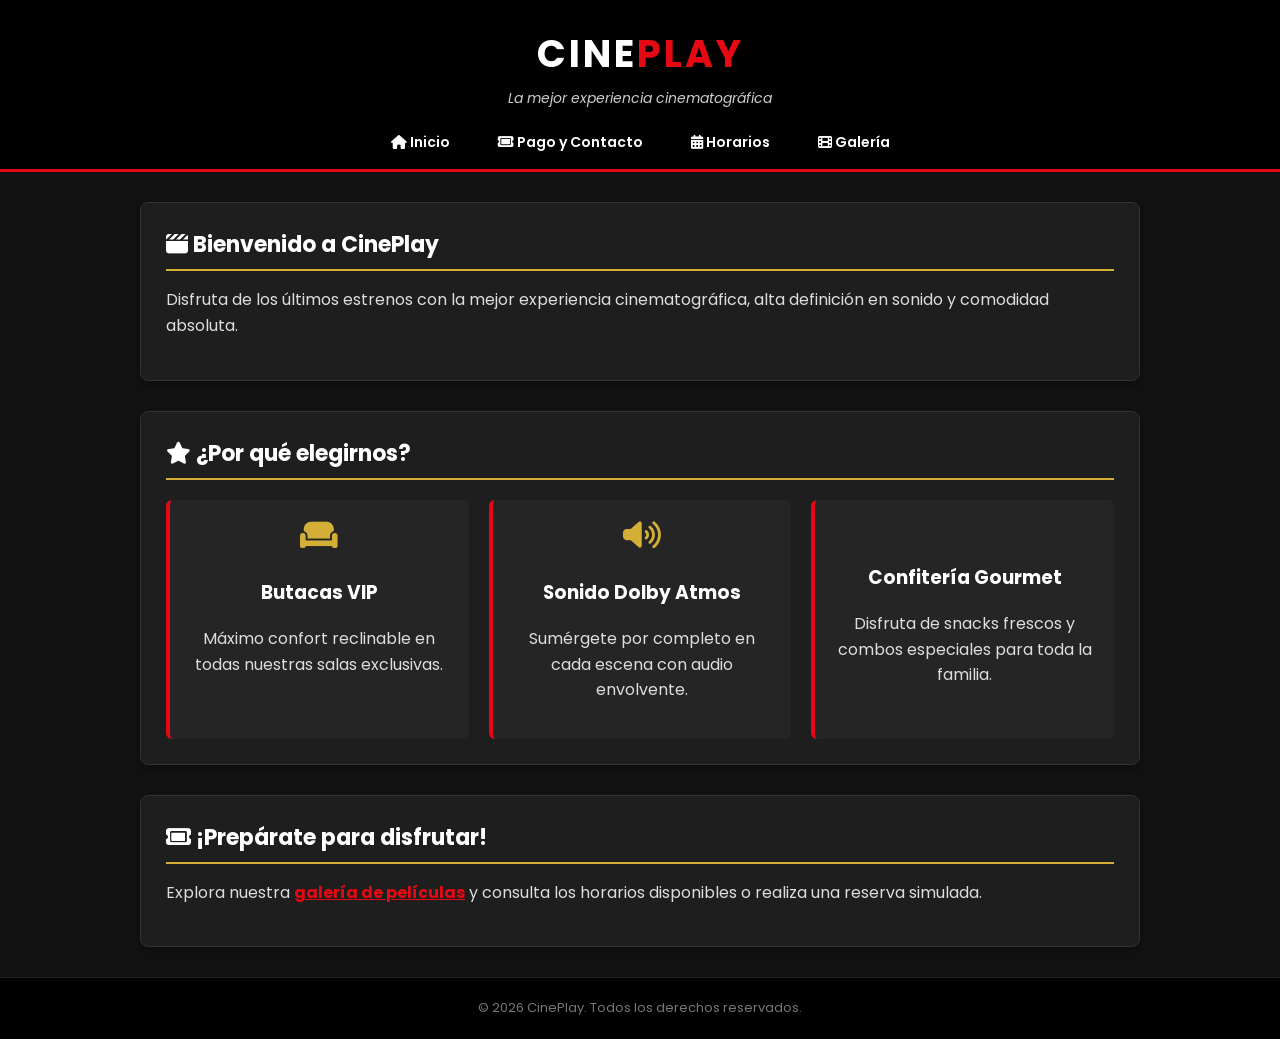
<file: Proyecto-CinePlay 2do avance/public_html/index.html>
<!DOCTYPE html>
<html lang="es">
<head>
    <title>CinePlay - Inicio</title>
    <meta charset="UTF-8">
    <meta name="viewport" content="width=device-width, initial-scale=1.0">
    
    <!-- Google Fonts & Font Awesome (Íconos) -->
    <link rel="preconnect" href="https://fonts.googleapis.com">
    <link rel="preconnect" href="https://fonts.gstatic.com" crossorigin>
    <link href="https://fonts.googleapis.com/css2?family=Poppins:wght@300;400;500;600;700&display=swap" rel="stylesheet">
    <link rel="stylesheet" href="https://cdnjs.cloudflare.com/ajax/libs/font-awesome/6.4.0/css/all.min.css">
    
    <!-- Conexión con la hoja de estilos -->
    <link rel="stylesheet" href="estilos.css">
</head>
<body>

    <!-- ENCABEZADO Y LOGO DE CINEPLAY -->
    <header>
        <h1>
            <span>CINE</span><span>PLAY</span>
        </h1>
        <p>La mejor experiencia cinematográfica</p>

        <!-- Menú de navegación con íconos -->
        <nav>
            <ul>
                <li><a href="index.html"><i class="fa-solid fa-house"></i> Inicio</a></li>
                <li><a href="pago-contacto.html"><i class="fa-solid fa-ticket"></i> Pago y Contacto</a></li>
                <li><a href="horarios.html"><i class="fa-solid fa-calendar-days"></i> Horarios</a></li>
                <li><a href="galeria.html"><i class="fa-solid fa-film"></i> Galería</a></li>
            </ul>
        </nav>
    </header>

    <!-- CONTENIDO PRINCIPAL -->
    <main>

        <!-- Sección de bienvenida -->
        <section>
            <h2><i class="fa-solid fa-clapperboard"></i> Bienvenido a CinePlay</h2>
            <p>
                Disfruta de los últimos estrenos con la mejor
                experiencia cinematográfica, alta definición en sonido y comodidad absoluta.
            </p>
        </section>

        <!-- Sección de Beneficios implementada con CSS GRID (Requisito Rúbrica) -->
        <section>
            <h2><i class="fa-solid fa-star"></i> ¿Por qué elegirnos?</h2>
            <div class="grid-beneficios">
                <div class="card-beneficio">
                    <i class="fa-solid fa-couch"></i>
                    <h3>Butacas VIP</h3>
                    <p>Máximo confort reclinable en todas nuestras salas exclusivas.</p>
                </div>
                <div class="card-beneficio">
                    <i class="fa-solid fa-volume-high"></i>
                    <h3>Sonido Dolby Atmos</h3>
                    <p>Sumérgete por completo en cada escena con audio envolvente.</p>
                </div>
                <div class="card-beneficio">
                    <i class="fa-solid fa-popcorn"></i>
                    <h3>Confitería Gourmet</h3>
                    <p>Disfruta de snacks frescos y combos especiales para toda la familia.</p>
                </div>
            </div>
        </section>

        <!-- Sección de invitación -->
        <section>
            <h2><i class="fa-solid fa-ticket"></i> ¡Prepárate para disfrutar!</h2>
            <p>
                Explora nuestra <a href="galeria.html" style="color: #e50914; font-weight: bold;">galería de películas</a> y consulta
                los horarios disponibles o realiza una reserva simulada.
            </p>
        </section>

    </main>

    <!-- PIE DE PÁGINA -->
    <footer>
        <p>&copy; 2026 CinePlay. Todos los derechos reservados.</p>
    </footer>

</body>
</html>
</file>
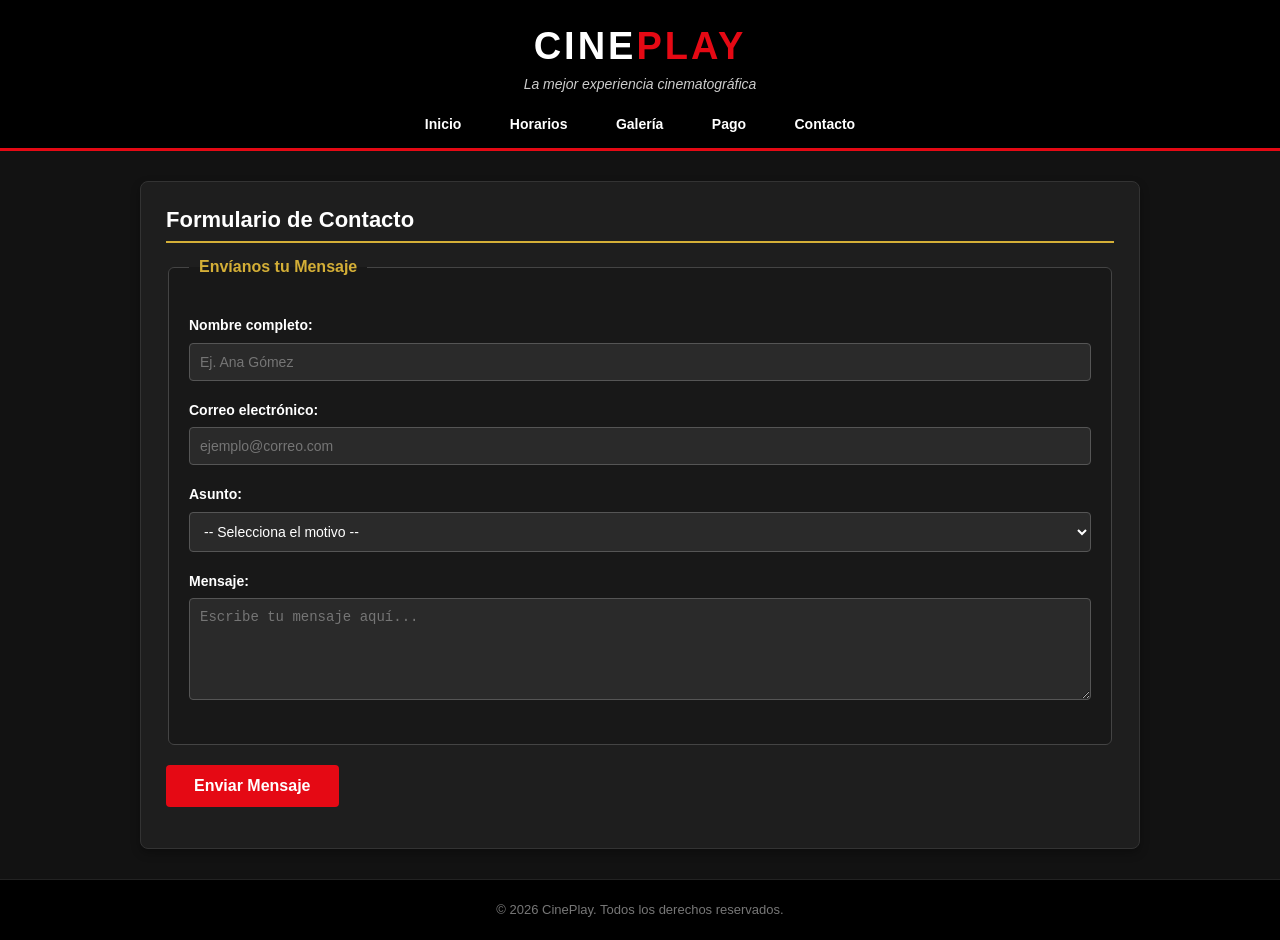
<file: Proyecto-CinePlay 2do avance/public_html/form-contacto.html>
<!DOCTYPE html>
<html lang="en">

<head>
    <meta charset="UTF-8">
    <meta name="viewport" content="width=device-width, initial-scale=1.0">
    <link rel="stylesheet" href="estilos.css">

    <title>Document</title>
</head>

<body>
            <header>
            <h1>
                <span>CINE</span><span>PLAY</span>
            </h1>

            <p>La mejor experiencia cinematográfica</p>

            <!-- Menú de navegación -->
            <nav>
                <ul>
                <li><a href="index.html">Inicio</a></li>
                <li><a href="horarios.html">Horarios</a></li>
                <li><a href="galeria.html">Galería</a></li>
                <li><a href="pago-contacto.html">Pago</a></li>
                <li><a href="form-contacto.html">Contacto</a></li>

                </ul>
            </nav>    
        </header>
    <main>
        <!-- FORMULARIO DE CONTACTO -->
        <section>
            <h2>Formulario de Contacto</h2>

            <form action="tabla-contacto.html" method="get">

                <fieldset>
                    <legend>Envíanos tu Mensaje</legend>

                    <p>
                        <label for="nombre-contacto">
                            Nombre completo:
                        </label><br>

                        <input type="text" id="nombre-contacto" name="nombre_contacto" placeholder="Ej. Ana Gómez"
                            required>
                    </p>

                    <p>
                        <label for="email-contacto">
                            Correo electrónico:
                        </label><br>

                        <input type="email" id="email-contacto" name="email_contacto" placeholder="ejemplo@correo.com"
                            required>
                    </p>

                    <p>
                        <label for="asunto">
                            Asunto:
                        </label><br>

                        <select id="asunto" name="asunto" required>
                            <option value="">
                                -- Selecciona el motivo --
                            </option>

                            <option value="consulta">
                                Consulta General
                            </option>

                            <option value="reclamo">
                                Reclamo / Queja
                            </option>

                            <option value="sugerencia">
                                Sugerencia
                            </option>
                        </select>
                    </p>

                    <p>
                        <label for="mensaje">
                            Mensaje:
                        </label><br>

                        <textarea id="mensaje" name="mensaje" rows="5" cols="40"
                            placeholder="Escribe tu mensaje aquí..." required></textarea>
                    </p>

                </fieldset>

                <p>
                    <button type="submit">
                        Enviar Mensaje
                    </button>
                </p>

            </form>
        </section>

    </main>
    <!-- PIE DE PÁGINA -->
    <footer>
        <p>&copy; 2026 CinePlay. Todos los derechos reservados.</p>
    </footer>
</body>

</html>
</file>
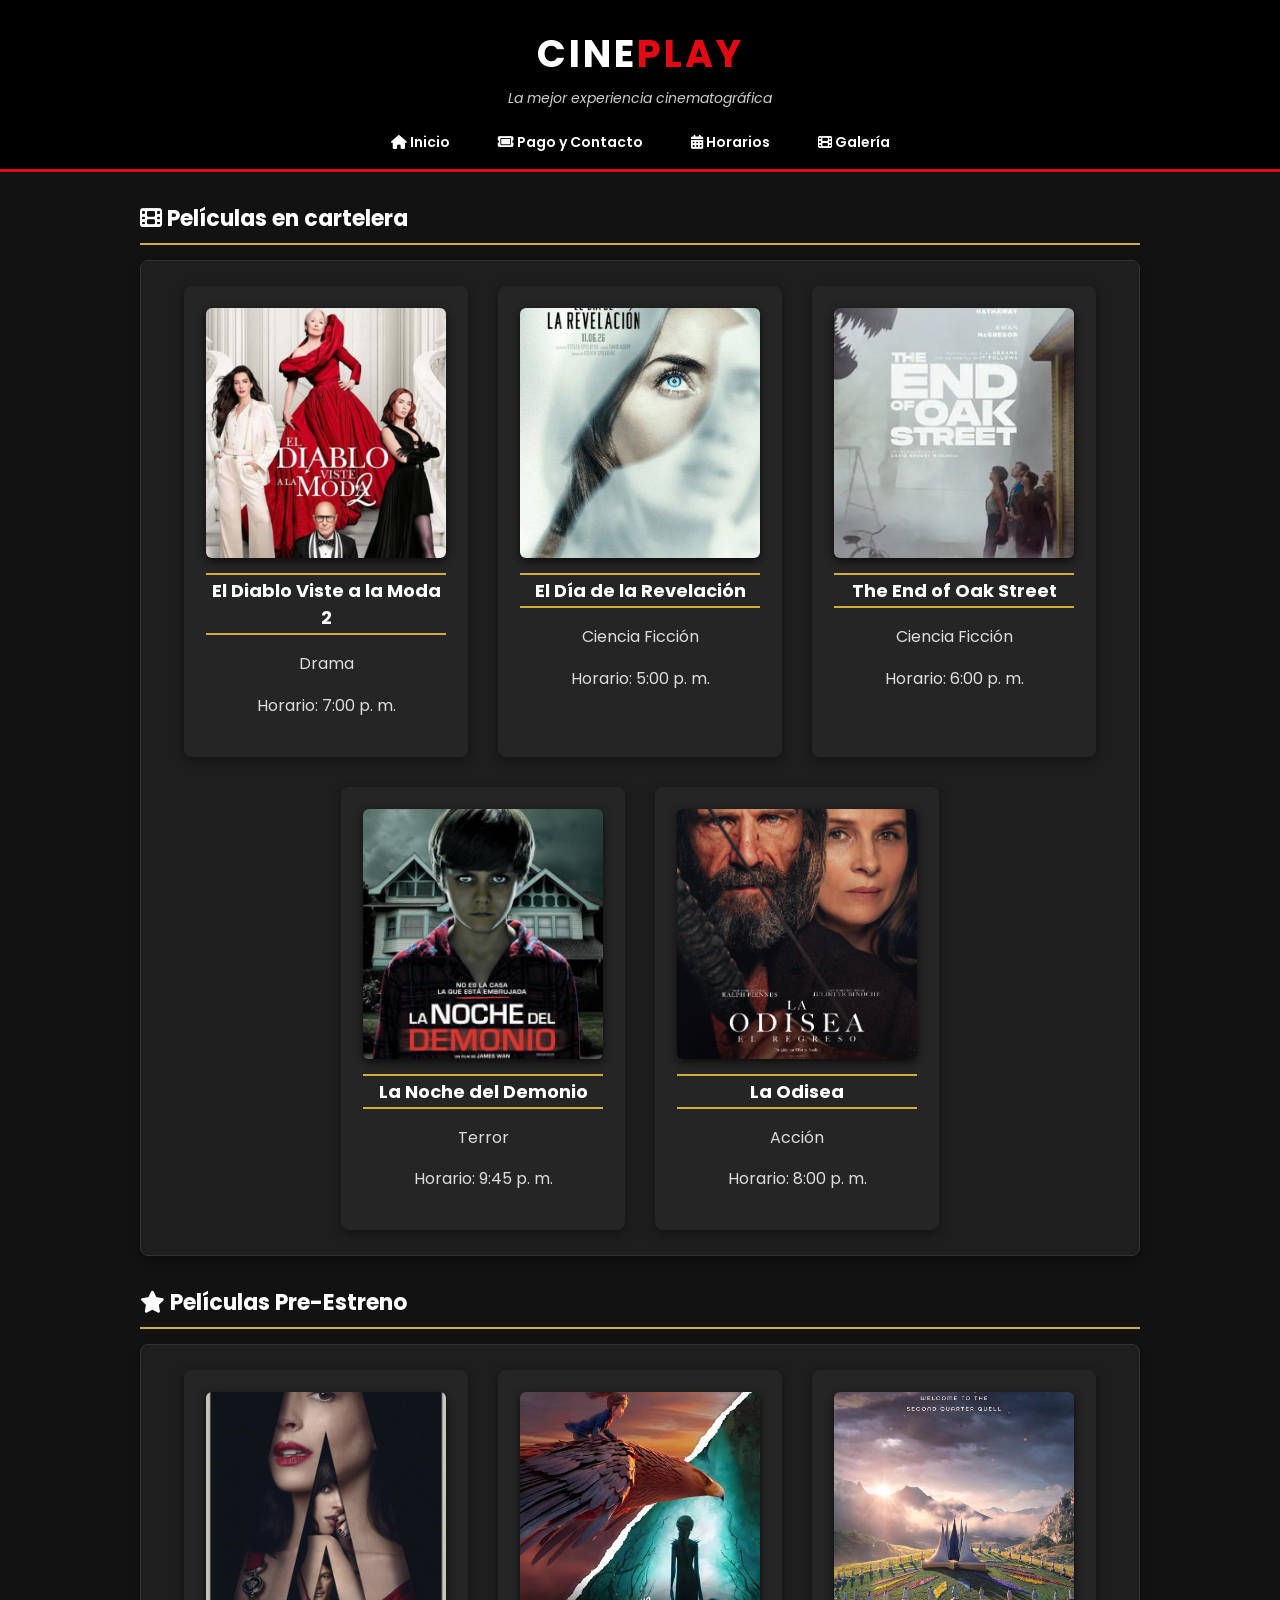
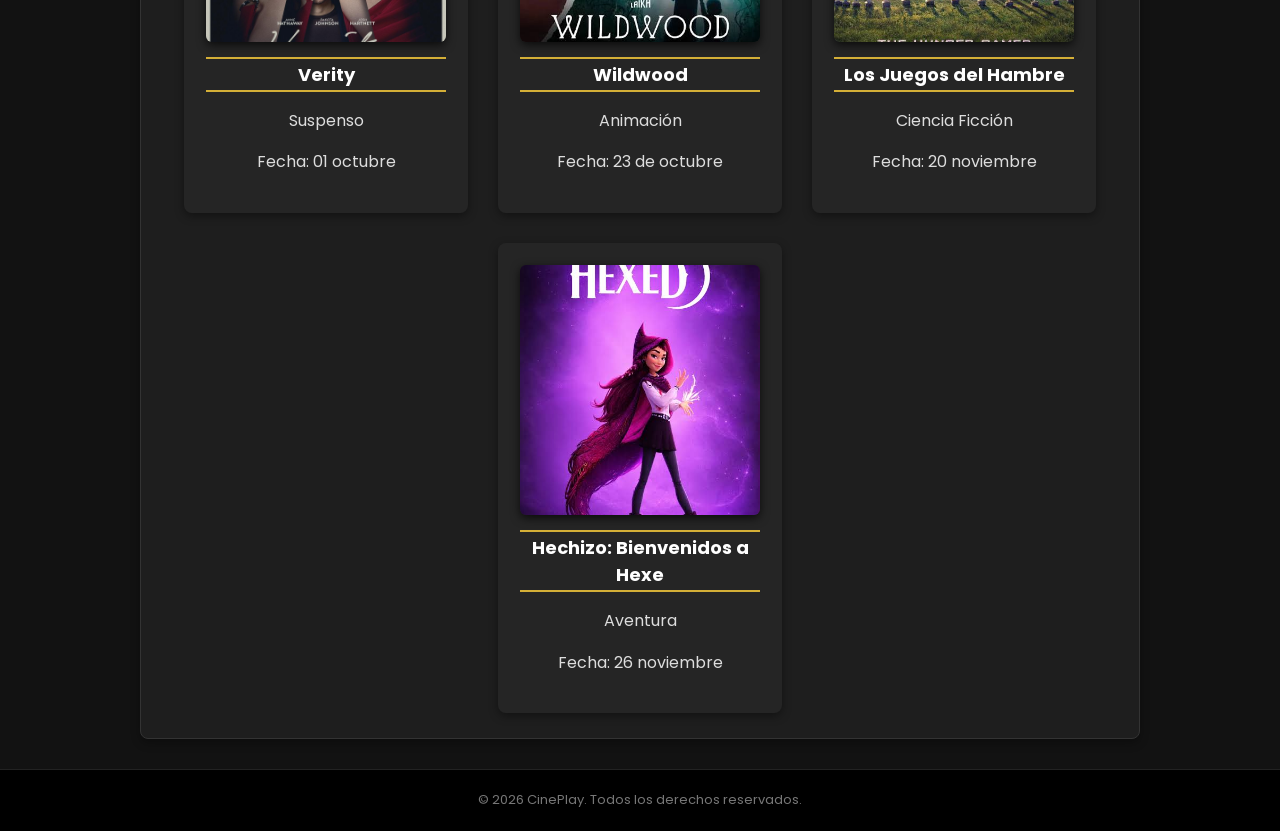
<file: Proyecto-CinePlay 2do avance/public_html/galeria.html>
<!DOCTYPE html>
<html lang="es">
    <head>
        <title>CinePlay - Galería</title>
        <meta charset="UTF-8">
        <meta name="viewport" content="width=device-width, initial-scale=1.0">

        <!-- Google Fonts & Font Awesome -->
        <link rel="preconnect" href="https://fonts.googleapis.com">
        <link rel="preconnect" href="https://fonts.gstatic.com" crossorigin>
        <link href="https://fonts.googleapis.com/css2?family=Poppins:wght@300;400;500;600;700&display=swap" rel="stylesheet">
        <link rel="stylesheet" href="https://cdnjs.cloudflare.com/ajax/libs/font-awesome/6.4.0/css/all.min.css">

        <!-- Conexión con la hoja de estilos -->
        <link rel="stylesheet" href="galeria.css">
        <link rel="stylesheet" href="estilos.css">
    </head>

    <body>

        <!-- ENCABEZADO Y LOGO DE CINEPLAY -->
        <header>
            <h1>
                <span>CINE</span><span>PLAY</span>
            </h1>

            <p>La mejor experiencia cinematográfica</p>

            <!-- Menú de navegación con íconos -->
            <nav>
                <ul>
                    <li><a href="index.html"><i class="fa-solid fa-house"></i> Inicio</a></li>
                    <li><a href="pago-contacto.html"><i class="fa-solid fa-ticket"></i> Pago y Contacto</a></li>
                    <li><a href="horarios.html"><i class="fa-solid fa-calendar-days"></i> Horarios</a></li>
                    <li><a href="galeria.html"><i class="fa-solid fa-film"></i> Galería</a></li>
                </ul>
            </nav>    
        </header>

        <main>
            <h2><i class="fa-solid fa-film"></i> Películas en cartelera</h2>
            <section class="cartelera1">

                <article class="pelicula">
                    <div class="poster"><img src="img/Moda2.jpg" alt="El Diablo Viste a la Moda 2"></div>
                    <h4>El Diablo Viste a la Moda 2</h4>
                    <p>Drama</p>
                    <p>Horario: 7:00 p. m.</p>
                </article>

                <article class="pelicula">
                    <div class="poster"><img src="img/Revelacion.jpg" alt="El Día de la Revelación"></div>
                    <h4>El Día de la Revelación</h4>
                    <p>Ciencia Ficción</p>
                    <p>Horario: 5:00 p. m.</p>
                </article>    

                <article class="pelicula">
                    <div class="poster"><img src="img/EndOakStreet.jpg" alt="The End of Oak Street"></div>
                    <h4>The End of Oak Street</h4>
                    <p>Ciencia Ficción</p>
                    <p>Horario: 6:00 p. m.</p>
                </article>

                <article class="pelicula">
                    <div class="poster"><img src="img/NocheDemonio.jpg" alt="La Noche del Demonio"></div>
                    <h4>La Noche del Demonio</h4>
                    <p>Terror</p>
                    <p>Horario: 9:45 p. m.</p>
                </article>

                <article class="pelicula">
                    <div class="poster"><img src="img/Odisea.jpg" alt="La Odisea"></div>
                    <h4>La Odisea</h4>
                    <p>Acción</p>
                    <p>Horario: 8:00 p. m.</p>
                </article>
            </section>

            <h2><i class="fa-solid fa-star"></i> Películas Pre-Estreno</h2>
            <section class="cartelera2">

                <article class="pelicula">
                    <div class="poster"><img src="img/Verity.jpg" alt="Verity"></div>
                    <h4>Verity</h4>
                    <p>Suspenso</p>
                    <p>Fecha: 01 octubre</p>
                </article>

                <article class="pelicula">
                    <div class="poster"><img src="img/Wildwood.jpg" alt="Wildwood"></div>
                    <h4>Wildwood</h4>
                    <p>Animación</p>
                    <p>Fecha: 23 de octubre</p>
                </article>

                <article class="pelicula">
                    <div class="poster"><img src="img/HungerGames.jpg" alt="Los Juegos del Hambre"></div>
                    <h4>Los Juegos del Hambre</h4>
                    <p>Ciencia Ficción</p>
                    <p>Fecha: 20 noviembre</p>
                </article>

                <article class="pelicula">
                    <div class="poster"><img src="img/Hexed.jpg" alt="Hechizo"></div>
                    <h4>Hechizo: Bienvenidos a Hexe</h4>
                    <p>Aventura</p>
                    <p>Fecha: 26 noviembre</p>
                </article>

            </section>

        </main>

        <!-- PIE DE PÁGINA -->
        <footer>
            <p>&copy; 2026 CinePlay. Todos los derechos reservados.</p>
        </footer>
    </body>
</html>
</file>
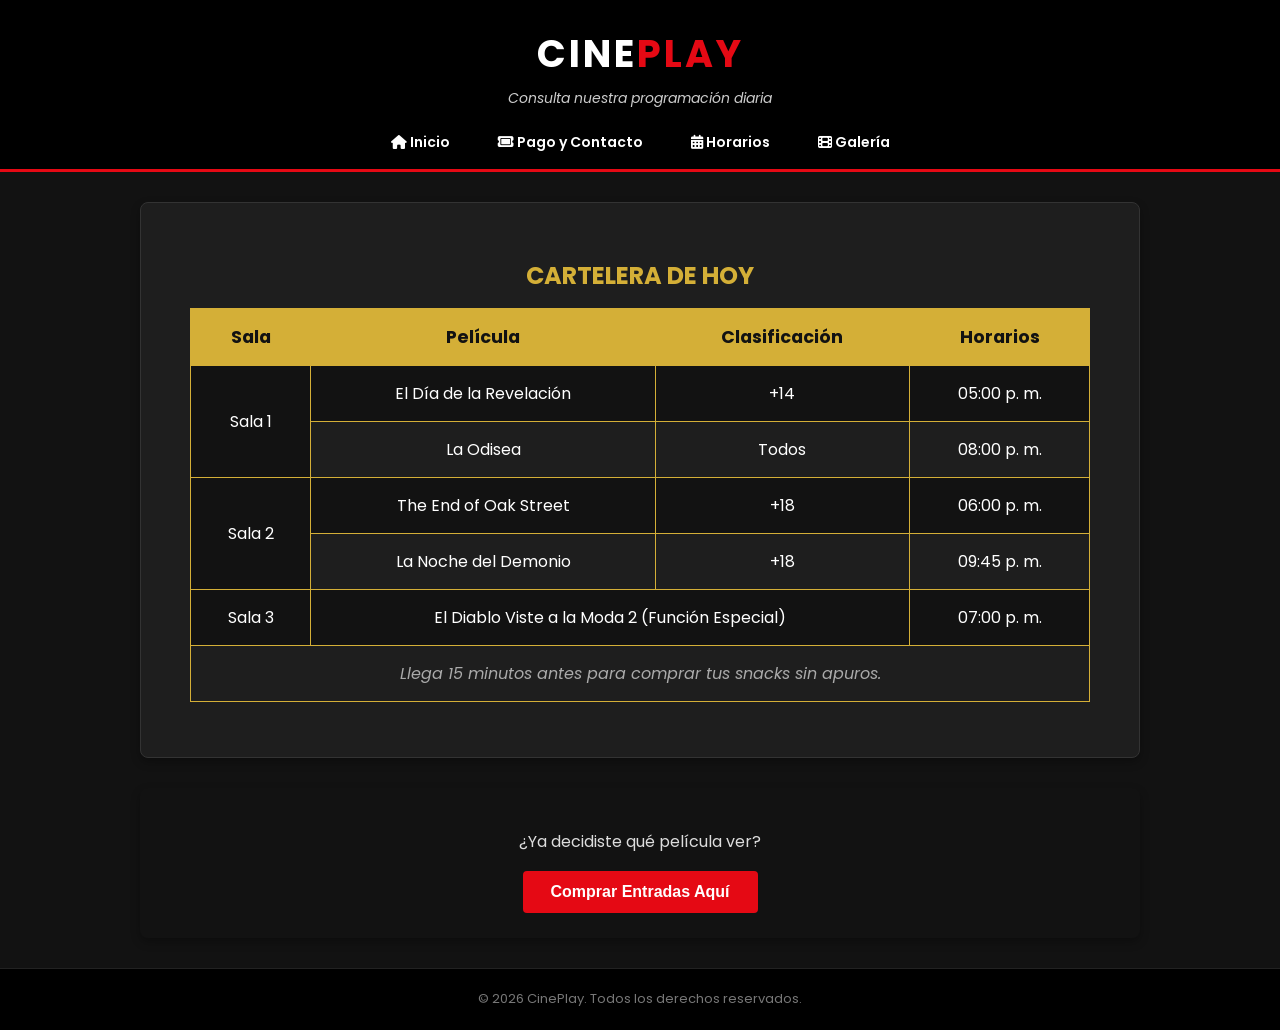
<file: Proyecto-CinePlay 2do avance/public_html/horarios.html>
<!DOCTYPE html>
<html lang="es">
<head>
    <title>CinePlay - Horarios</title>
    <meta charset="UTF-8">
    <meta name="viewport" content="width=device-width, initial-scale=1.0">
    
    <!-- Google Fonts & Font Awesome -->
    <link rel="preconnect" href="https://fonts.googleapis.com">
    <link rel="preconnect" href="https://fonts.gstatic.com" crossorigin>
    <link href="https://fonts.googleapis.com/css2?family=Poppins:wght@300;400;500;600;700&display=swap" rel="stylesheet">
    <link rel="stylesheet" href="https://cdnjs.cloudflare.com/ajax/libs/font-awesome/6.4.0/css/all.min.css">
    
    <link rel="stylesheet" href="estilos.css">
    <style>
        .table-container {
            overflow-x: auto;
            margin: 30px auto;
            max-width: 900px;
        }
        table {
            border-collapse: collapse;
            width: 100%;
            min-width: 600px;
            font-family: 'Poppins', sans-serif;
        }
        th, td {
            border: 1px solid #d4af37;
            padding: 15px;
            text-align: center;
        }
        th {
            background-color: #d4af37;
            color: #121212;
            font-weight: bold;
            font-size: 1.1em;
        }
        tr:nth-child(even) { background-color: #1e1e1e; }
        tr:nth-child(odd) { background-color: #121212; }
        tr:hover { background-color: #333333; }
        caption {
            font-size: 1.5em;
            color: #d4af37;
            margin-bottom: 15px;
            font-weight: bold;
            text-transform: uppercase;
        }
        tfoot td {
            background-color: #1e1e1e;
            font-style: italic;
            color: #aaaaaa;
        }
    </style>
</head>
<body>

    <header>
        <h1><span>CINE</span><span>PLAY</span></h1>
        <p>Consulta nuestra programación diaria</p>
        <nav>
            <ul>
                <li><a href="index.html"><i class="fa-solid fa-house"></i> Inicio</a></li>
                <li><a href="pago-contacto.html"><i class="fa-solid fa-ticket"></i> Pago y Contacto</a></li>
                <li><a href="horarios.html"><i class="fa-solid fa-calendar-days"></i> Horarios</a></li>
                <li><a href="galeria.html"><i class="fa-solid fa-film"></i> Galería</a></li>
            </ul>
        </nav>
    </header>

    <main>
        <section>
            <div class="table-container">
                <table>
                    <caption>Cartelera de Hoy</caption>
                    <thead>
                        <tr>
                            <th>Sala</th>
                            <th>Película</th>
                            <th>Clasificación</th>
                            <th>Horarios</th>
                        </tr>
                    </thead>
                    <tbody>
                        <tr>
                            <td rowspan="2">Sala 1</td>
                            <td>El Día de la Revelación</td>
                            <td>+14</td>
                            <td>05:00 p. m.</td>
                        </tr>
                        <tr>
                            <td>La Odisea</td>
                            <td>Todos</td>
                            <td>08:00 p. m.</td>
                        </tr>
                        <tr>
                            <td rowspan="2">Sala 2</td>
                            <td>The End of Oak Street</td>
                            <td>+18</td>
                            <td>06:00 p. m.</td>
                        </tr>
                        <tr>
                            <td>La Noche del Demonio</td>
                            <td>+18</td>
                            <td>09:45 p. m.</td>
                        </tr>
                        <tr>
                            <td>Sala 3</td>
                            <td colspan="2">El Diablo Viste a la Moda 2 (Función Especial)</td>
                            <td>07:00 p. m.</td>
                        </tr>
                    </tbody>
                    <tfoot>
                        <tr>
                            <td colspan="4">Llega 15 minutos antes para comprar tus snacks sin apuros.</td>
                        </tr>
                    </tfoot>
                </table>
            </div>
        </section>

        <section style="text-align: center; background-color: transparent; border: none;">
            <p>¿Ya decidiste qué película ver?</p>
            <form action="pago-contacto.html" method="get">
                <button type="submit">Comprar Entradas Aquí</button>
            </form>
        </section>
    </main>

    <footer>
        <p>&copy; 2026 CinePlay. Todos los derechos reservados.</p>
    </footer>

</body>
</html>
</file>
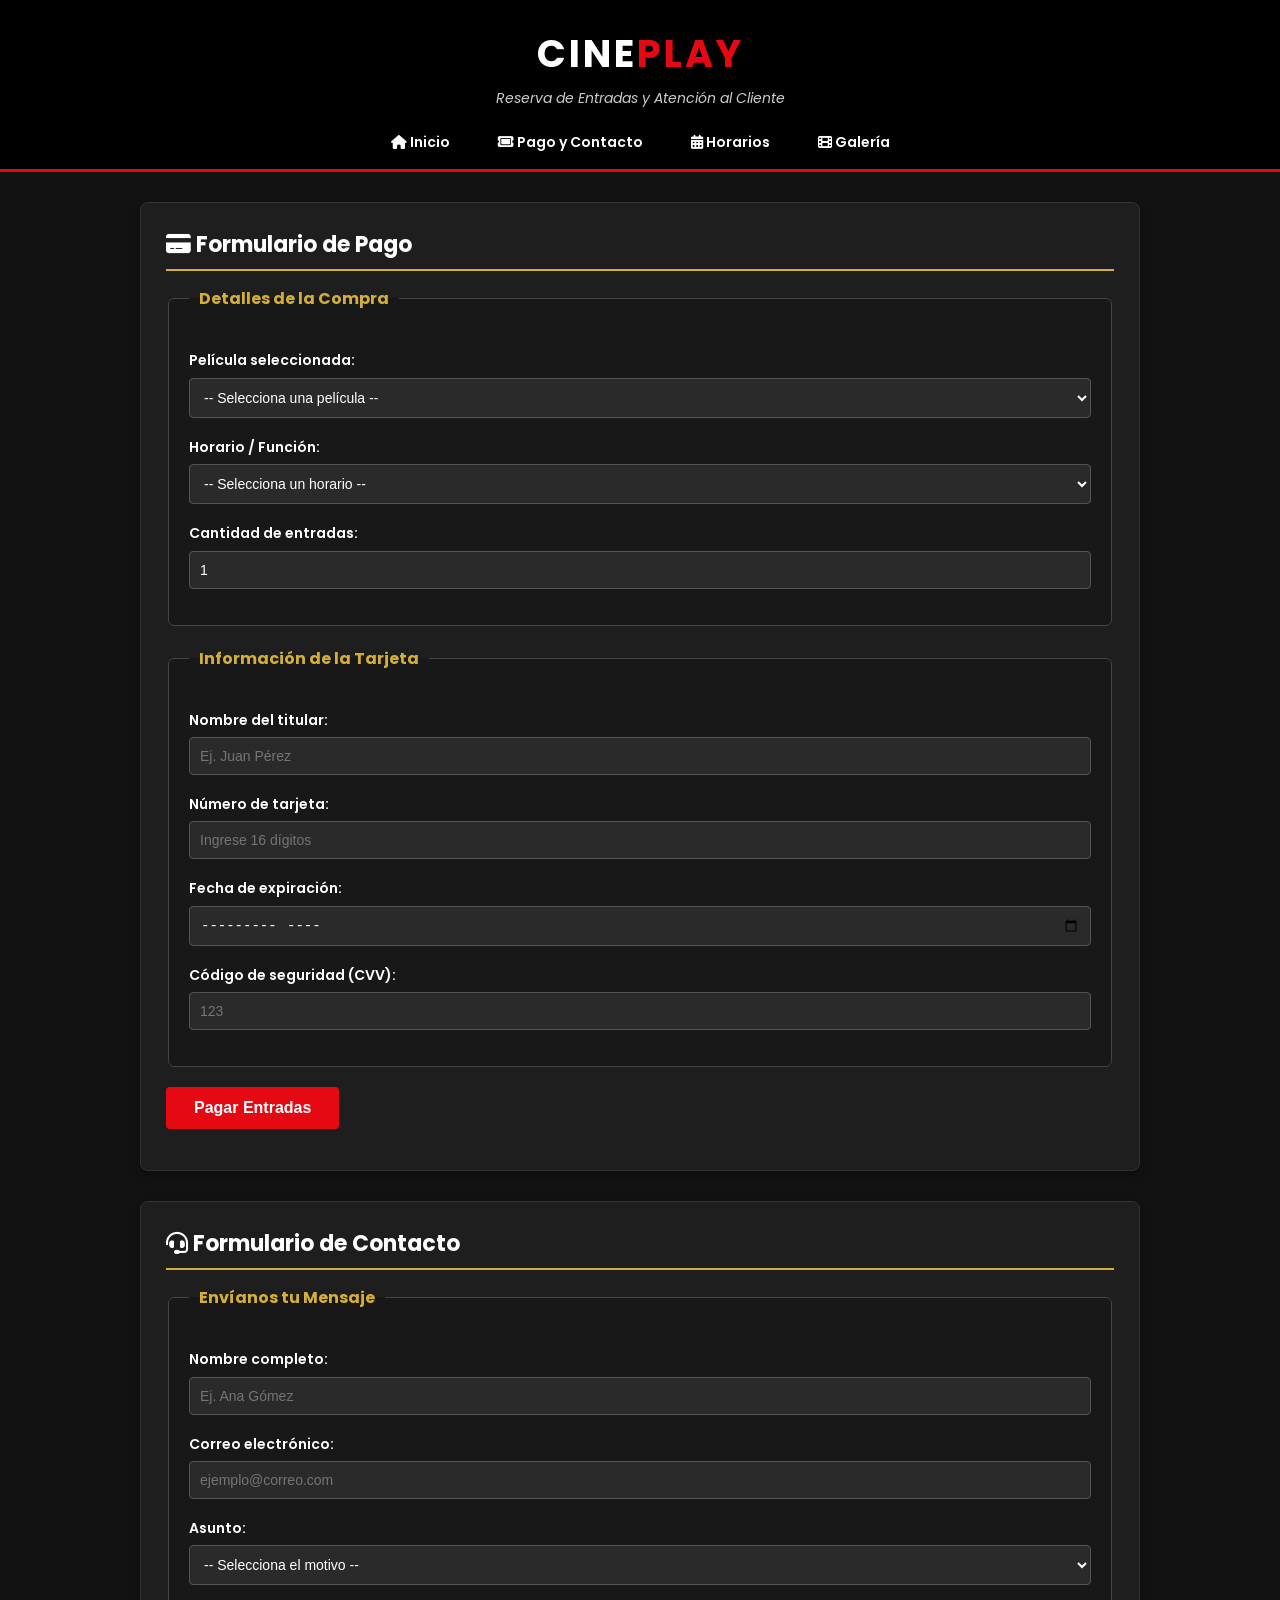
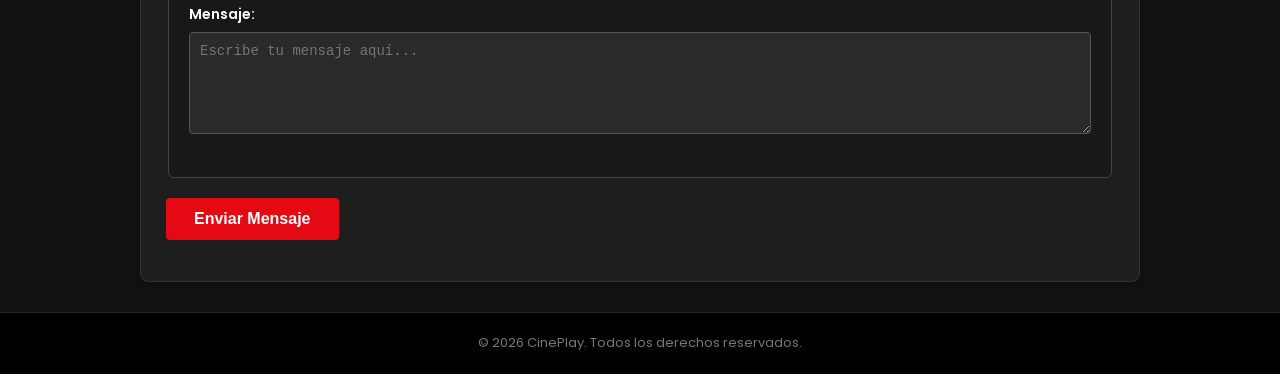
<file: Proyecto-CinePlay 2do avance/public_html/pago-contacto.html>
<!DOCTYPE html>
<html lang="es">
    <head>
        <title>CinePlay - Pago y Contacto</title>
        <meta charset="UTF-8">
        <meta name="viewport" content="width=device-width, initial-scale=1.0">

        <!-- Google Fonts & Font Awesome -->
        <link rel="preconnect" href="https://fonts.googleapis.com">
        <link rel="preconnect" href="https://fonts.gstatic.com" crossorigin>
        <link href="https://fonts.googleapis.com/css2?family=Poppins:wght@300;400;500;600;700&display=swap" rel="stylesheet">
        <link rel="stylesheet" href="https://cdnjs.cloudflare.com/ajax/libs/font-awesome/6.4.0/css/all.min.css">

        <!-- Conexión con la hoja de estilos -->
        <link rel="stylesheet" href="estilos.css">
    </head>

    <body>

        <!-- ENCABEZADO Y LOGO DE CINEPLAY -->
        <header>
            <h1>
                <span>CINE</span><span>PLAY</span>
            </h1>

            <p>Reserva de Entradas y Atención al Cliente</p>

            <!-- Menú de navegación con íconos -->
            <nav>
                <ul>
                    <li><a href="index.html"><i class="fa-solid fa-house"></i> Inicio</a></li>
                    <li><a href="pago-contacto.html"><i class="fa-solid fa-ticket"></i> Pago y Contacto</a></li>
                    <li><a href="horarios.html"><i class="fa-solid fa-calendar-days"></i> Horarios</a></li>
                    <li><a href="galeria.html"><i class="fa-solid fa-film"></i> Galería</a></li>
                </ul>
            </nav>
        </header>

        <!-- CONTENIDO PRINCIPAL -->
        <main>

            <!-- FORMULARIO DE PAGO -->
            <section>
                <h2><i class="fa-solid fa-credit-card"></i> Formulario de Pago</h2>

                <form action="tabla-pago.html" method="get">

                    <fieldset>
                        <legend>Detalles de la Compra</legend>

                        <p>
                            <label for="pelicula">Película seleccionada:</label><br>
                            <select id="pelicula" name="pelicula" required>
                                <option value="">-- Selecciona una película --</option>
                                <option value="moda2">El Diablo Viste a la Moda 2</option>
                                <option value="revelacion">El Día de la Revelación</option>
                                <option value="endoakstreet">The End of Oak Street</option>
                                <option value="noche-demonio">La Noche del Demonio</option>
                                <option value="odisea">La Odisea</option>
                            </select>
                        </p>

                        <p>
                            <label for="funcion">Horario / Función:</label><br>
                            <select id="funcion" name="funcion" required>
                                <option value="">-- Selecciona un horario --</option>
                                <option value="17:00">05:00 PM - El Día de la Revelación</option>
                                <option value="18:00">06:00 PM - The End of Oak Street</option>
                                <option value="19:00">07:00 PM - El Diablo Viste a la Moda 2</option>
                                <option value="20:00">08:00 PM - La Odisea</option>
                                <option value="21:45">09:45 PM - La Noche del Demonio</option>
                            </select>
                        </p>

                        <p>
                            <label for="cantidad">Cantidad de entradas:</label><br>
                            <input type="number" id="cantidad" name="cantidad" min="1" max="10" value="1" required>
                        </p>

                    </fieldset>


                    <fieldset>
                        <legend>Información de la Tarjeta</legend>

                        <p>
                            <label for="nombre-tarjeta">Nombre del titular:</label><br>
                            <input type="text" id="nombre-tarjeta" name="nombre_tarjeta" placeholder="Ej. Juan Pérez" required>
                        </p>

                        <p>
                            <label for="numero-tarjeta">Número de tarjeta:</label><br>
                            <input type="text" id="numero-tarjeta" name="numero_tarjeta" placeholder="Ingrese 16 dígitos" maxlength="16" required>
                        </p>

                        <p>
                            <label for="expiracion">Fecha de expiración:</label><br>
                            <input type="month" id="expiracion" name="expiracion" required>
                        </p>

                        <p>
                            <label for="cvv">Código de seguridad (CVV):</label><br>
                            <input type="password" id="cvv" name="cvv" placeholder="123" maxlength="4" required>
                        </p>

                    </fieldset>

                    <p>
                        <button type="submit">Pagar Entradas</button>
                    </p>

                </form>
            </section>


            <!-- FORMULARIO DE CONTACTO -->
            <section>
                <h2><i class="fa-solid fa-headset"></i> Formulario de Contacto</h2>

                <form action="tabla-contacto.html" method="get">

                    <fieldset>
                        <legend>Envíanos tu Mensaje</legend>

                        <p>
                            <label for="nombre-contacto">Nombre completo:</label><br>
                            <input type="text" id="nombre-contacto" name="nombre_contacto" placeholder="Ej. Ana Gómez" required>
                        </p>

                        <p>
                            <label for="email-contacto">Correo electrónico:</label><br>
                            <input type="email" id="email-contacto" name="email_contacto" placeholder="ejemplo@correo.com" required>
                        </p>

                        <p>
                            <label for="asunto">Asunto:</label><br>
                            <select id="asunto" name="asunto" required>
                                <option value="">-- Selecciona el motivo --</option>
                                <option value="consulta">Consulta General</option>
                                <option value="reclamo">Reclamo / Queja</option>
                                <option value="sugerencia">Sugerencia</option>
                            </select>
                        </p>

                        <p>
                            <label for="mensaje">Mensaje:</label><br>
                            <textarea id="mensaje" name="mensaje" rows="5" cols="40" placeholder="Escribe tu mensaje aquí..." required></textarea>
                        </p>

                    </fieldset>

                    <p>
                        <button type="submit">Enviar Mensaje</button>
                    </p>

                </form>
            </section>

        </main>

        <!-- PIE DE PÁGINA -->
        <footer>
            <p>&copy; 2026 CinePlay. Todos los derechos reservados.</p>
        </footer>

    </body>
</html>
</file>
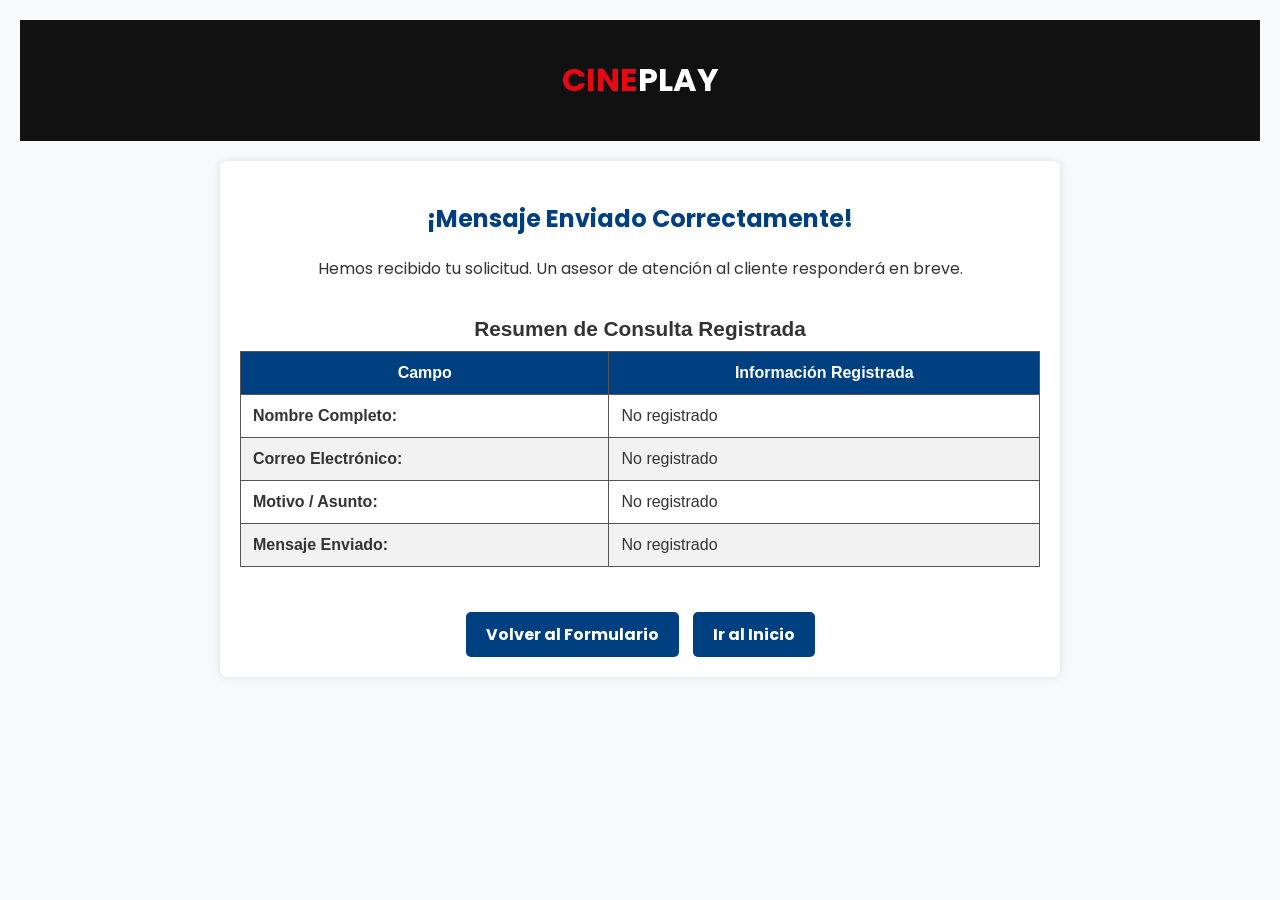
<file: Proyecto-CinePlay 2do avance/public_html/tabla-contacto.html>
<!DOCTYPE html>
<html lang="es">
<head>
    <meta charset="UTF-8">
    <meta name="viewport" content="width=device-width, initial-scale=1.0">
    <title>CinePlay - Confirmación de Mensaje</title>
    
    <!-- Google Fonts -->
    <link rel="preconnect" href="https://fonts.googleapis.com">
    <link rel="preconnect" href="https://fonts.gstatic.com" crossorigin>
    <link href="https://fonts.googleapis.com/css2?family=Poppins:wght@300;400;500;600;700&display=swap" rel="stylesheet">
    
    <link rel="stylesheet" href="estilos-tablas.css">
    <style>
        body { font-family: 'Poppins', sans-serif; }
    </style>
</head>
<body>
    <header>
        <h1><span>CINE</span><span>PLAY</span></h1>
    </header>

    <main>
        <h2>¡Mensaje Enviado Correctamente!</h2>
        <p>Hemos recibido tu solicitud. Un asesor de atención al cliente responderá en breve.</p>

        <div class="table-container">
            <table>
                <caption>Resumen de Consulta Registrada</caption>
                <thead>
                    <tr>
                        <th>Campo</th>
                        <th>Información Registrada</th>
                    </tr>
                </thead>
                <tbody>
                    <tr>
                        <td><strong>Nombre Completo:</strong></td>
                        <td id="res-nombre">Cargando...</td>
                    </tr>
                    <tr>
                        <td><strong>Correo Electrónico:</strong></td>
                        <td id="res-email">Cargando...</td>
                    </tr>
                    <tr>
                        <td><strong>Motivo / Asunto:</strong></td>
                        <td id="res-asunto">Cargando...</td>
                    </tr>
                    <tr>
                        <td><strong>Mensaje Enviado:</strong></td>
                        <td id="res-mensaje">Cargando...</td>
                    </tr>
                </tbody>
            </table>
        </div>

        <div class="acciones">
            <a href="pago-contacto.html" class="btn-volver">Volver al Formulario</a>
            <a href="index.html" class="btn-volver">Ir al Inicio</a>
        </div>
    </main>

    <script>
        const params = new URLSearchParams(window.location.search);
        document.getElementById('res-nombre').innerText = params.get('nombre_contacto') || 'No registrado';
        document.getElementById('res-email').innerText = params.get('email_contacto') || 'No registrado';
        document.getElementById('res-asunto').innerText = params.get('asunto') || 'No registrado';
        document.getElementById('res-mensaje').innerText = params.get('mensaje') || 'No registrado';
    </script>
</body>
</html>
</file>
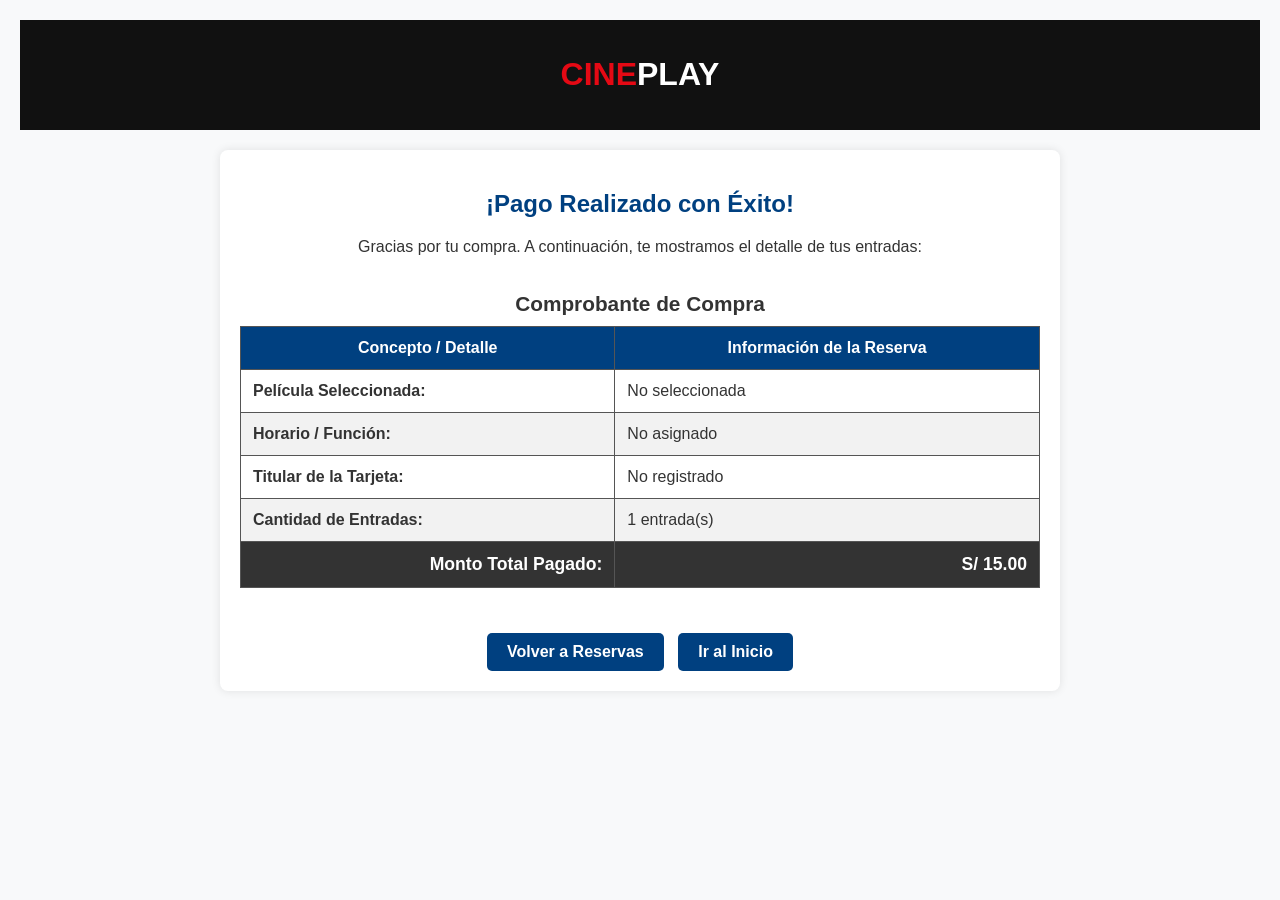
<file: Proyecto-CinePlay 2do avance/public_html/tabla-pago.html>
<!DOCTYPE html>
<html lang="es">
<head>
    <meta charset="UTF-8">
    <meta name="viewport" content="width=device-width, initial-scale=1.0">
    <title>CinePlay - Comprobante de Pago</title>
    <link rel="stylesheet" href="estilos-tablas.css">
</head>
<body>
    <header>
        <h1><span>CINE</span><span>PLAY</span></h1>
    </header>

    <main>
        <h2>¡Pago Realizado con Éxito!</h2>
        <p>Gracias por tu compra. A continuación, te mostramos el detalle de tus entradas:</p>

        <div class="table-container">
            <table>
                <caption>Comprobante de Compra</caption>
                <thead>
                    <tr>
                        <th>Concepto / Detalle</th>
                        <th>Información de la Reserva</th>
                    </tr>
                </thead>
                <tbody>
                    <tr>
                        <td><strong>Película Seleccionada:</strong></td>
                        <td id="res-pelicula">Cargando...</td>
                    </tr>
                    <tr>
                        <td><strong>Horario / Función:</strong></td>
                        <td id="res-funcion">Cargando...</td>
                    </tr>
                    <tr>
                        <td><strong>Titular de la Tarjeta:</strong></td>
                        <td id="res-titular">Cargando...</td>
                    </tr>
                    <tr>
                        <td><strong>Cantidad de Entradas:</strong></td>
                        <td id="res-cantidad">Cargando...</td>
                    </tr>
                </tbody>
                <tfoot>
                    <tr>
                        <td>Monto Total Pagado:</td>
                        <td id="res-total">Cargando...</td>
                    </tr>
                </tfoot>
            </table>
        </div>

        <div class="acciones">
            <a href="pago-contacto.html" class="btn-volver">Volver a Reservas</a>
            <a href="index.html" class="btn-volver">Ir al Inicio</a>
        </div>
    </main>

    <script>
        // Capturar los valores enviados desde el formulario en la URL
        const params = new URLSearchParams(window.location.search);

        const pelicula = params.get('pelicula') || 'No seleccionada';
        const funcion = params.get('funcion') || 'No asignado';
        const titular = params.get('nombre_tarjeta') || 'No registrado';
        const cantidad = parseInt(params.get('cantidad')) || 1;

        // Cálculo dinámico del precio total (Ejemplo: S/ 15.00 por entrada)
        const precioUnitario = 15;
        const total = cantidad * precioUnitario;

        // Insertar los datos reales dentro de las celdas de la tabla
        document.getElementById('res-pelicula').innerText = pelicula;
        document.getElementById('res-funcion').innerText = funcion;
        document.getElementById('res-titular').innerText = titular;
        document.getElementById('res-cantidad').innerText = cantidad + ' entrada(s)';
        document.getElementById('res-total').innerText = 'S/ ' + total.toFixed(2);
    </script>
</body>
</html>
</file>
<file: Proyecto-CinePlay 2do avance/public_html/estilos.css>
/* ==========================================
   1. ESTILOS GENERALES Y TIPOGRAFÍA
   ========================================== */
body {
    background-color: #121212;
    color: #ffffff;
    font-family: 'Poppins', sans-serif;
    margin: 0;
    padding: 0;
    transition: background 0.3s ease;
}

/* ==========================================
   2. ENCABEZADO Y NAVEGACIÓN
   ========================================== */
header {
    background-color: #000000;
    text-align: center;
    padding: 25px 15px 15px 15px;
    border-bottom: 3px solid #e50914;
}

@keyframes fadeInLogo {
    from {
        opacity: 0;
        transform: translateY(-10px);
    }
    to {
        opacity: 1;
        transform: translateY(0);
    }
}

header h1 {
    font-size: 38px;
    margin: 0;
    letter-spacing: 3px;
    font-weight: 700;
    animation: fadeInLogo 1s ease-in-out;     
}

header h1 span:nth-child(1) { 
    color: #ffffff;
}
header h1 span:nth-child(2) {
    color: #e50914;
}

header p {
    color: #cccccc;
    font-size: 14px;
    margin-top: 5px;
    margin-bottom: 20px;
    font-style: italic;
}

nav ul {
    list-style: none;
    padding: 0;
    margin: 0;
}

nav li {
    display: inline-block;
    margin: 0 10px;
}

nav a {
    color: #ffffff;
    text-decoration: none;
    font-weight: 600;
    font-size: 14px;
    padding: 8px 12px;
    transition: color 0.3s ease, border-bottom 0.3s ease;
}

nav a:hover {
    color: #e50914;
    border-bottom: 2px solid #e50914;
}

/* ==========================================
   3. CONTENIDO PRINCIPAL Y LAYOUT (GRID Y FLEXBOX)
   ========================================== */
main {
    width: 90%;
    max-width: 1000px;
    margin: 30px auto;
}

section {
    background-color: #1e1e1e;
    padding: 25px;
    margin-bottom: 30px;
    border-radius: 8px;
    border: 1px solid #333333;
    box-shadow: 0 4px 10px rgba(0,0,0,0.3);
    transition: transform 0.3s ease;
}

section:hover {
    transform: translateY(-3px);
}

/* Sección implementada usando CSS Grid Layout */
.grid-beneficios {
    display: grid;
    grid-template-columns: repeat(auto-fit, minmax(260px, 1fr));
    gap: 20px;
    margin-top: 20px;
}

.card-beneficio {
    background-color: #252525;
    padding: 20px;
    border-radius: 6px;
    border-left: 4px solid #e50914;
    text-align: center;
}

.card-beneficio i {
    font-size: 30px;
    color: #d4af37;
    margin-bottom: 10px;
}

h2 {
    color: #ffffff;
    font-size: 22px;
    margin-top: 0;
    margin-bottom: 15px;
    padding-bottom: 8px;
    border-bottom: 2px solid #d4af37;
}

p {
    line-height: 1.6;
    color: #dddddd;
}

/* ==========================================
   4. FORMULARIOS
   ========================================== */
form { margin-top: 15px; }

fieldset {
    border: 1px solid #444444;
    border-radius: 6px;
    padding: 20px;
    margin-bottom: 20px;
    background-color: #181818;
}

legend {
    color: #d4af37;
    font-weight: bold;
    font-size: 16px;
    padding: 0 10px;
}

label {
    display: inline-block;
    margin-bottom: 6px;
    font-weight: 600;
    font-size: 14px;
    color: #ffffff;
}

input[type="text"],
input[type="number"],
input[type="month"],
input[type="password"],
input[type="email"],
select,
textarea {
    width: 100%;
    padding: 10px;
    background-color: #2a2a2a;
    border: 1px solid #555555;
    color: #ffffff;
    border-radius: 4px;
    font-size: 14px;
    box-sizing: border-box;
    transition: border-color 0.3s ease, background-color 0.3s ease;
}

input:focus, select:focus, textarea:focus {
    border-color: #d4af37;
    outline: none;
    background-color: #333333;
}

textarea {
    resize: vertical;
}

/* ==========================================
   5. BOTONES E INTERACCIÓN VISUAL
   ========================================== */
button[type="submit"], .btn-accion {
    background-color: #e50914;
    color: #ffffff;
    border: none;
    padding: 12px 28px;
    font-size: 16px;
    font-weight: bold;
    border-radius: 4px;
    cursor: pointer;
    transition: background-color 0.3s ease, transform 0.2s ease;
}

button[type="submit"]:hover, .btn-accion:hover {
    background-color: #b20710;
    transform: scale(1.02);
}

/* ==========================================
   6. PIE DE PÁGINA
   ========================================== */
footer {
    background-color: #000000;
    text-align: center;
    padding: 20px 10px;
    border-top: 1px solid #222222;
}

footer p {
    color: #777777;
    font-size: 13px;
    margin: 0;
}

/* ==========================================
   7. DISEÑO RESPONSIVO (@MEDIA QUERIES)
   ========================================== */
@media (max-width: 768px) {
    header h1 {
        font-size: 28px;
    }
    nav li {
        display: block;
        margin: 8px 0;
    }
    main {
        width: 95%;
        padding: 10px;
    }
    section {
        padding: 15px;
    }
}
</file>
<file: Proyecto-CinePlay 2do avance/public_html/galeria.css>
/* ==========================================
   1. ESTILOS GENERALES
   ========================================== */
body {
    background-color: #121212;
    color: #ffffff;
    font-family: 'Poppins', sans-serif;
    margin: 0;
    padding: 0;
}

/* ==========================================
   2. ENCABEZADO Y NAVEGACIÓN
   ========================================== */
header {
    background-color: #000000;
    text-align: center;
    padding: 25px 15px 15px 15px;
    border-bottom: 3px solid #e50914;
}

header h1 {
    font-size: 38px;
    margin: 0;
    letter-spacing: 3px;
    font-weight: 700;
}

header h1 span:nth-child(1) { color: #ffffff; }
header h1 span:nth-child(2) { color: #e50914; }

header p {
    color: #cccccc;
    font-size: 14px;
    margin-top: 5px;
    margin-bottom: 20px;
    font-style: italic;
}

nav ul {
    list-style: none;
    padding: 0;
    margin: 0;
}

nav li {
    display: inline-block;
    margin: 0 10px;
}

nav a {
    color: #ffffff;
    text-decoration: none;
    font-weight: 600;
    font-size: 14px;
    padding: 8px 12px;
    transition: color 0.3s ease, border-bottom 0.3s ease;
}

nav a:hover {
    color: #e50914;
    border-bottom: 2px solid #e50914;
}

/* ==========================================
   3. CONTENIDO PRINCIPAL (FLEXBOX)
   ========================================== */
main {
    width: 90%;
    max-width: 1200px;
    margin: 30px auto;
}

section {
    background-color: #1e1e1e;
    padding: 25px;
    margin-bottom: 30px;
    border-radius: 8px;
    border: 1px solid #333333;
}

h2 {
    color: #ffffff;
    font-size: 22px;
    margin-top: 0;
    margin-bottom: 15px;
    padding-bottom: 8px;
    border-bottom: 2px solid #d4af37;
}

h4 {
    color: #ffffff;
    font-size: 18px;
    margin-top: 8px;
    padding-top: 2px;
    padding-bottom: 2px;
    margin-bottom: 8px;
    border-top: 2px solid #d4af37;
    border-bottom: 2px solid #d4af37;
}

p {
    line-height: 1.4;
    color: #cccccc;
}

.cartelera1, .cartelera2 {
    display: flex;
    justify-content: center;
    gap: 30px;
    flex-wrap: wrap;
}

.pelicula {
    width: 240px;
    background-color: #252525;
    border: 2px solid transparent;
    border-radius: 8px;
    padding: 20px;
    text-align: center;
    box-shadow: 0 3px 10px rgba(0, 0, 0, 0.4);
    transition: transform 0.3s ease;
}

.pelicula:hover {
    transform: translateY(-5px);
}

.poster img {
    width: 100%;
    height: 250px;
    border-radius: 6px;
    object-fit: cover;
    box-shadow: 0 3px 10px rgba(0, 0, 0, 0.7);
}

/* ==========================================
   6. PIE DE PÁGINA
   ========================================== */
footer {
    background-color: #000000;
    text-align: center;
    padding: 20px 10px;
    border-top: 1px solid #222222;
}

footer p {
    color: #777777;
    font-size: 13px;
    margin: 0;
}
</file>
<file: Proyecto-CinePlay 2do avance/public_html/estilos-tablas.css>
/* Configuración General */
body {
    font-family: Arial, sans-serif;
    background-color: #f8f9fa;
    margin: 0;
    padding: 20px;
    color: #333;
}

header {
    text-align: center;
    background-color: #111;
    color: #fff;
    padding: 15px 0;
    margin-bottom: 20px;
}

header h1 span:first-child {
    color: #e50914;
}

header h1 span:last-child {
    color: #fff;
}

main {
    max-width: 800px;
    margin: 0 auto;
    background: #ffffff;
    padding: 20px;
    border-radius: 8px;
    box-shadow: 0 0 10px rgba(0,0,0,0.1);
}

h2 {
    color: #004080;
    text-align: center;
}

main > p {
    text-align: center;
}

/* Configuración para diseño adaptativo en móviles */
.table-container {
    overflow-x: auto;
}

/* Estructura principal de la tabla */
table {
    border-collapse: collapse;
    width: 100%;
    min-width: 500px;
    margin: 20px auto;
    font-family: Arial, sans-serif;
}

/* Título de la tabla */
caption {
    font-size: 1.3rem;
    font-weight: bold;
    margin-bottom: 10px;
    color: #333;
}

/* Bordes y espaciado de celdas */
th, td {
    border: 1px solid #555;
    padding: 12px;
    text-align: left;
}

/* Estilos específicos del encabezado */
th {
    background-color: #004080;
    color: white;
    font-weight: bold;
    text-align: center;
}

/* Colores alternos para legibilidad */
tr:nth-child(even) {
    background-color: #f2f2f2;
}

tr:nth-child(odd) {
    background-color: #ffffff;
}

/* Estilos interactivos */
tr:hover {
    background-color: #d0e7ff;
}

/* Estilos para el pie de tabla */
tfoot td {
    background-color: #333;
    color: white;
    text-align: right;
    font-weight: bold;
    font-size: 1.1rem;
}

/* Botones de acción al final */
.acciones {
    text-align: center;
    margin-top: 25px;
}

.btn-volver {
    display: inline-block;
    background-color: #004080;
    color: white;
    padding: 10px 20px;
    text-decoration: none;
    border-radius: 5px;
    margin: 0 5px;
    font-weight: bold;
}

.btn-volver:hover {
    background-color: #002b55;
}
</file>
